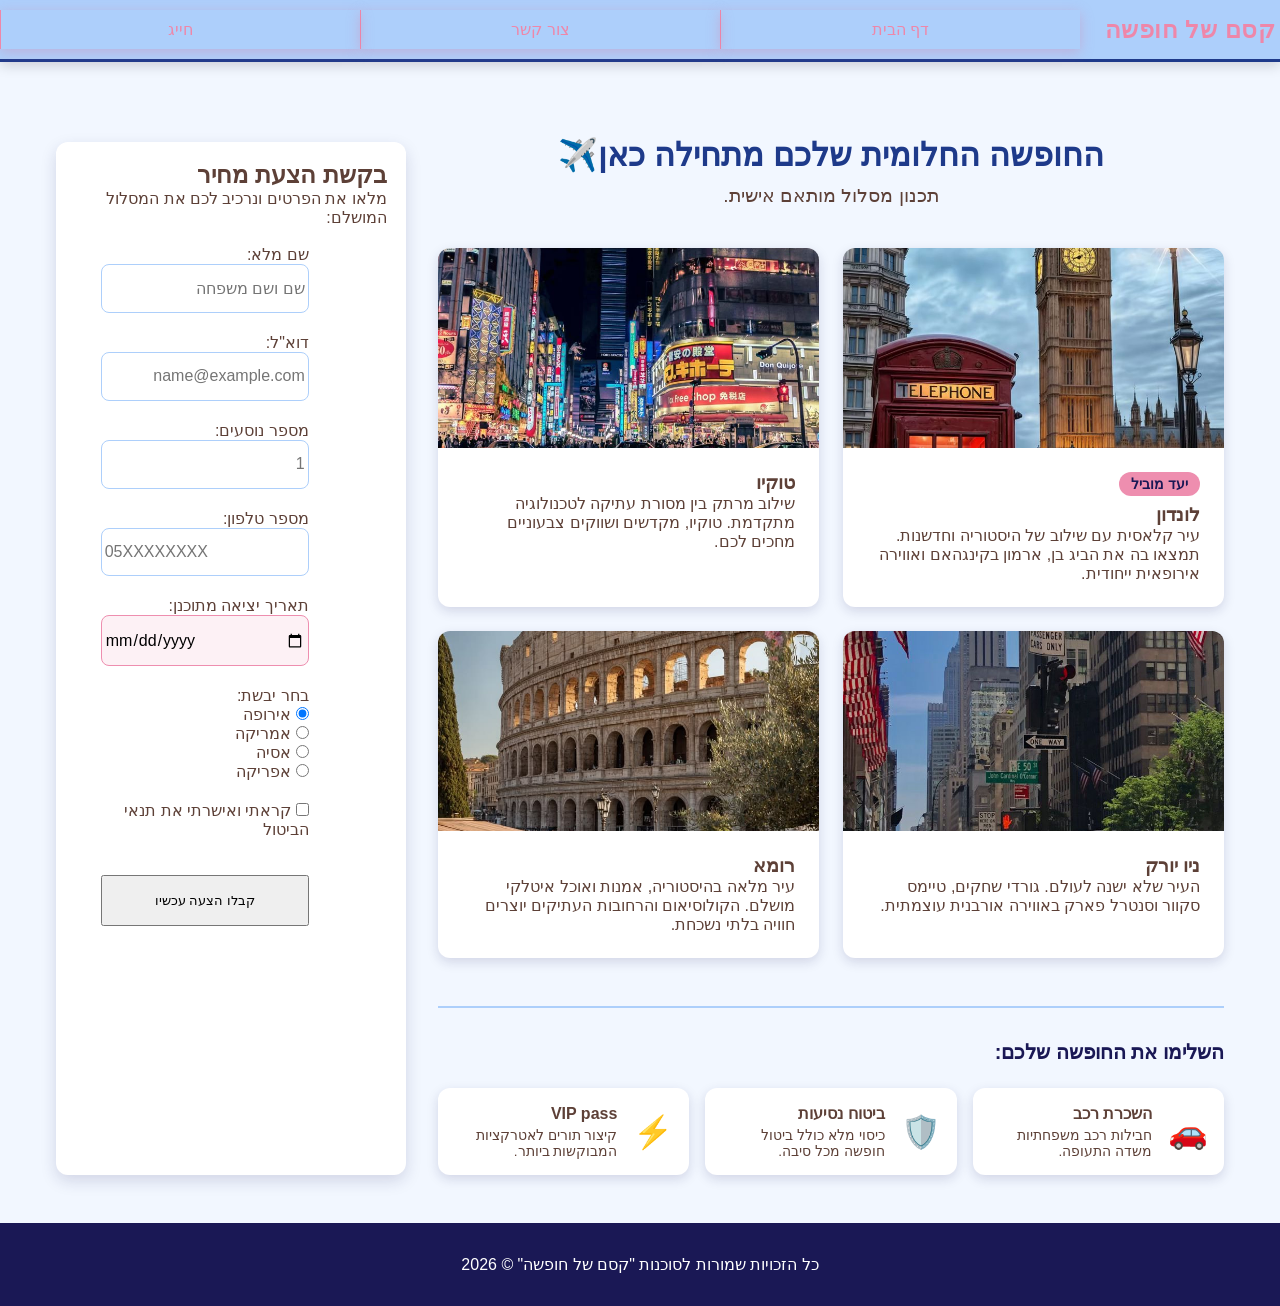
<file: index.html>
<!DOCTYPE html>
<html lang="he">
<head>
    <meta charset="UTF-8">
    <meta name="viewport" content="width=device-width, initial-scale=1.0">
    <title>קסם של חופשה</title>
    <link href="https://fonts.googleapis.com/css2?family=Heebo:wght@300;400;500;700&display=swap" rel="stylesheet">
    <link rel="stylesheet" href="./styles/style.css">
</head>
<body  dir="rtl">
    <header>
   
   <div class="logo"> קסם של חופשה</div>
    <nav>
        <ul>
       <li><a href="./index.html">דף הבית</a></li>
       <li><a href="mailto:?">צור קשר</a></li> 
        <li> <a href="tel:?">חייג</a></li>
        </ul>
    </nav>
</header>

    <section class="layout-wrapper">
        
        <main class="content-area">
            <section class="intro-section">
                <h1>החופשה החלומית שלכם מתחילה כאן✈️</h1>
                <p>תכנון מסלול מותאם אישית.</p>
            </section>

            <section class="cards-grid">
                
    <article class="card">
        <div class="card-img" style="background-image: url('./images/london.jpg');"></div>
        <section class="card-content">
            <span class="tag">יעד מוביל</span>
            <h3>לונדון</h3>
            <p>עיר קלאסית עם שילוב של היסטוריה וחדשנות. תמצאו בה את הביג בן, ארמון בקינגהאם ואווירה אירופאית ייחודית.</p>
        </section>
    </article>

    <article class="card">
        <div class="card-img" style="background-image: url('./images/Tokyo.jpg')"></div>
        <section class="card-content">
            <h3>טוקיו</h3>
            <p>שילוב מרתק בין מסורת עתיקה לטכנולוגיה מתקדמת. טוקיו, מקדשים ושווקים צבעוניים מחכים לכם.</p>
        </section>
    </article>

    <article class="card">
        <div class="card-img" style="background-image: url('./images/new\ york.jpg')"></div>
        <section class="card-content">
            <h3>ניו יורק</h3>
            <p>העיר שלא ישנה לעולם. גורדי שחקים, טיימס סקוור וסנטרל פארק באווירה אורבנית עוצמתית.</p>
        </section>
    </article>

    <article class="card">
        <div class="card-img" style="background-image: url('./images/rome.jpg');"></div>
        <section class="card-content">
            <h3>רומא</h3>
            <p>עיר מלאה בהיסטוריה, אמנות ואוכל איטלקי מושלם. הקולוסיאום והרחובות העתיקים יוצרים חוויה בלתי נשכחת.</p>
        </section>
    </article>

</section>
<section class="cross-selling">

    <h3 class="section-title">השלימו את החופשה שלכם:</h3>

    <section class="mini-cards-container">

        <article class="mini-card">
            <div class="mini-card-icon">🚗</div>
            <div class="mini-card-info">
                <h4>השכרת רכב</h4>
                <p>חבילות רכב משפחתיות משדה התעופה.</p>
            </div>
        </article>

        <article class="mini-card">
            <div class="mini-card-icon">🛡️</div>
            <div class="mini-card-info">
                <h4>ביטוח נסיעות</h4>
                <p>כיסוי מלא כולל ביטול חופשה מכל סיבה.</p>
            </div>
        </article>

        <article class="mini-card">
            <div class="mini-card-icon">⚡</div>
            <div class="mini-card-info">
                <h4>VIP pass</h4>
                <p>קיצור תורים לאטרקציות המבוקשות ביותר.</p>
            </div>
        </article>

    </section>

</section>
</main>

 <aside class="sidebar">
            <section class="form-container">
                <h2>בקשת הצעת מחיר</h2>
                <p>מלאו את הפרטים ונרכיב לכם את המסלול המושלם:</p>
                <br>
                <form action="thanks.html" class="form-group">
                     <label for="fullName" >
                        <span>שם מלא:</span>
                        <input type="text" id="fullName" placeholder="שם ושם משפחה" required minlength="2">
                        </label>
                    

                     <label for="email" class="form-group">
                        <span>דוא"ל:</span>
                        <input type="email" id="email" placeholder="name@example.com" required>
                     </label>

                    
                        <label for="travelers" class="form-group" >
                        <span>מספר נוסעים:</span>
                        <input type="number" id="travelers" min="1" max="20" required placeholder="1">
                        </label>

                        <label for="phoneNumber" class="form-group" >
                        <span>מספר טלפון:</span>
                        <input type="tel"  id="phoneNumber"  placeholder="05XXXXXXXX"  required pattern="[0-9]{10}" maxlength="10">
                        </label>

                    
                        <label for="date" class="form-group">
                        <span>תאריך יציאה מתוכנן:</span>
                        <input type="date" id="date" required>
                        </label>
                    

                        <label for="park" >
                            <span>בחר יבשת:</span>
                             <div class="form-group">
                       
                            <span><input type="radio" name="con" value="EU" checked> אירופה</span>
                            <span><input type="radio" name="con" value="AS"> אמריקה</span>
                            <span><input type="radio" name="con" value="AS"> אסיה </span>
                            <span><input type="radio" name="con" value="AF"> אפריקה </span>
                    </div>
                        </label>
                 
                    
                    <label for="confrim">
                     <input type="checkbox" required name="confrim" id="confrim"> 
                     <span> קראתי ואישרתי את תנאי הביטול</span>
                    </label>

                    <button type="submit">קבלו הצעה עכשיו</button>
                </form>
                 </section>
        </aside>

    </section>




    <footer class="main-footer">
        <p>כל הזכויות שמורות לסוכנות "קסם של חופשה" &copy; 2026</p>
    </footer>

</body>
</html>
</file>
<file: styles/style.css>
@import url(./_grid.css);
@import url(./_reset.css);
@import url(./_mobile.css);
@import url(./_tablet.css);
@import url(./_desktop.css);
</file>
